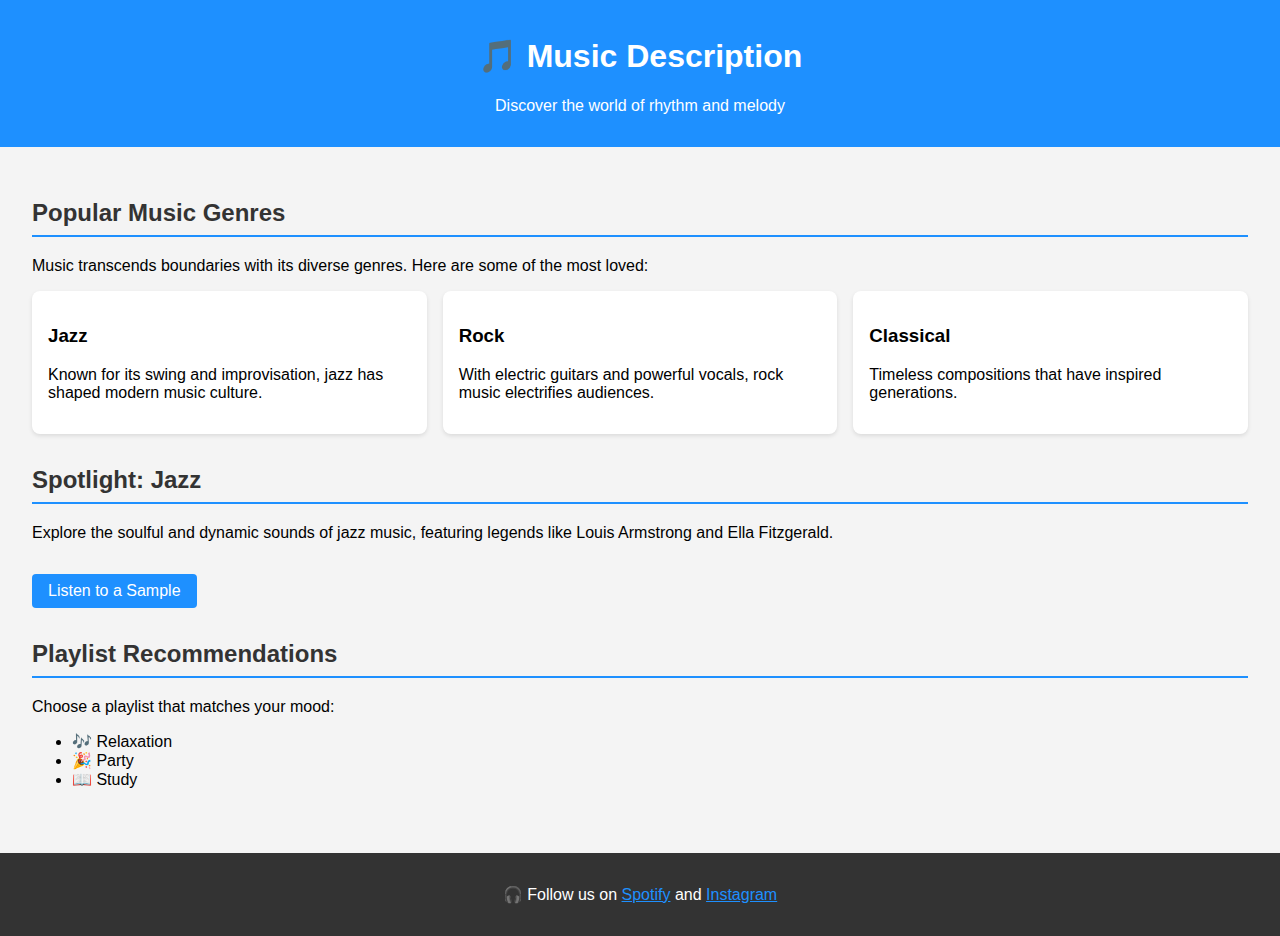
<file: sceondpg.html>
<!DOCTYPE html>
<html lang="en">
<head>
    <meta charset="UTF-8">
    <meta name="viewport" content="width=device-width, initial-scale=1.0">
    <title>Music Description</title>
    <style>
        body {
            font-family: Arial, sans-serif;
            margin: 0;
            padding: 0;
            background-color: #f4f4f4;
        }
        header {
            background: #1e90ff;
            color: white;
            padding: 1rem 2rem;
            text-align: center;
        }
        main {
            padding: 2rem;
        }
        .section {
            margin-bottom: 2rem;
        }
        .section h2 {
            color: #333;
            border-bottom: 2px solid #1e90ff;
            padding-bottom: 0.5rem;
        }
        .genre-grid {
            display: flex;
            gap: 1rem;
            flex-wrap: wrap;
        }
        .genre {
            background: white;
            padding: 1rem;
            border-radius: 8px;
            box-shadow: 0 2px 4px rgba(0, 0, 0, 0.1);
            flex: 1 1 calc(33% - 1rem);
            box-sizing: border-box;
        }
        footer {
            text-align: center;
            padding: 1rem;
            background: #333;
            color: white;
        }
        .btn {
            display: inline-block;
            margin-top: 1rem;
            padding: 0.5rem 1rem;
            color: white;
            background-color: #1e90ff;
            text-decoration: none;
            border-radius: 4px;
        }
    </style>
</head>
<body>
    <header>
        <h1>🎵 Music Description</h1>
        <p>Discover the world of rhythm and melody</p>
    </header>
    <main>
        <section class="section">
            <h2>Popular Music Genres</h2>
            <p>Music transcends boundaries with its diverse genres. Here are some of the most loved:</p>
            <div class="genre-grid">
                <div class="genre">
                    <h3>Jazz</h3>
                    <p>Known for its swing and improvisation, jazz has shaped modern music culture.</p>
                </div>
                <div class="genre">
                    <h3>Rock</h3>
                    <p>With electric guitars and powerful vocals, rock music electrifies audiences.</p>
                </div>
                <div class="genre">
                    <h3>Classical</h3>
                    <p>Timeless compositions that have inspired generations.</p>
                </div>
            </div>
        </section>
        <section class="section">
            <h2>Spotlight: Jazz</h2>
            <p>Explore the soulful and dynamic sounds of jazz music, featuring legends like Louis Armstrong and Ella Fitzgerald.</p>
            <a href="#" class="btn">Listen to a Sample</a>
        </section>
        <section class="section">
            <h2>Playlist Recommendations</h2>
            <p>Choose a playlist that matches your mood:</p>
            <ul>
                <li>🎶 Relaxation</li>
                <li>🎉 Party</li>
                <li>📖 Study</li>
            </ul>
        </section>
    </main>
    <footer>
        <p>🎧 Follow us on <a href="#" style="color: #1e90ff;">Spotify</a> and <a href="#" style="color: #1e90ff;">Instagram</a></p>
    </footer>
</body>
</html>
</file>
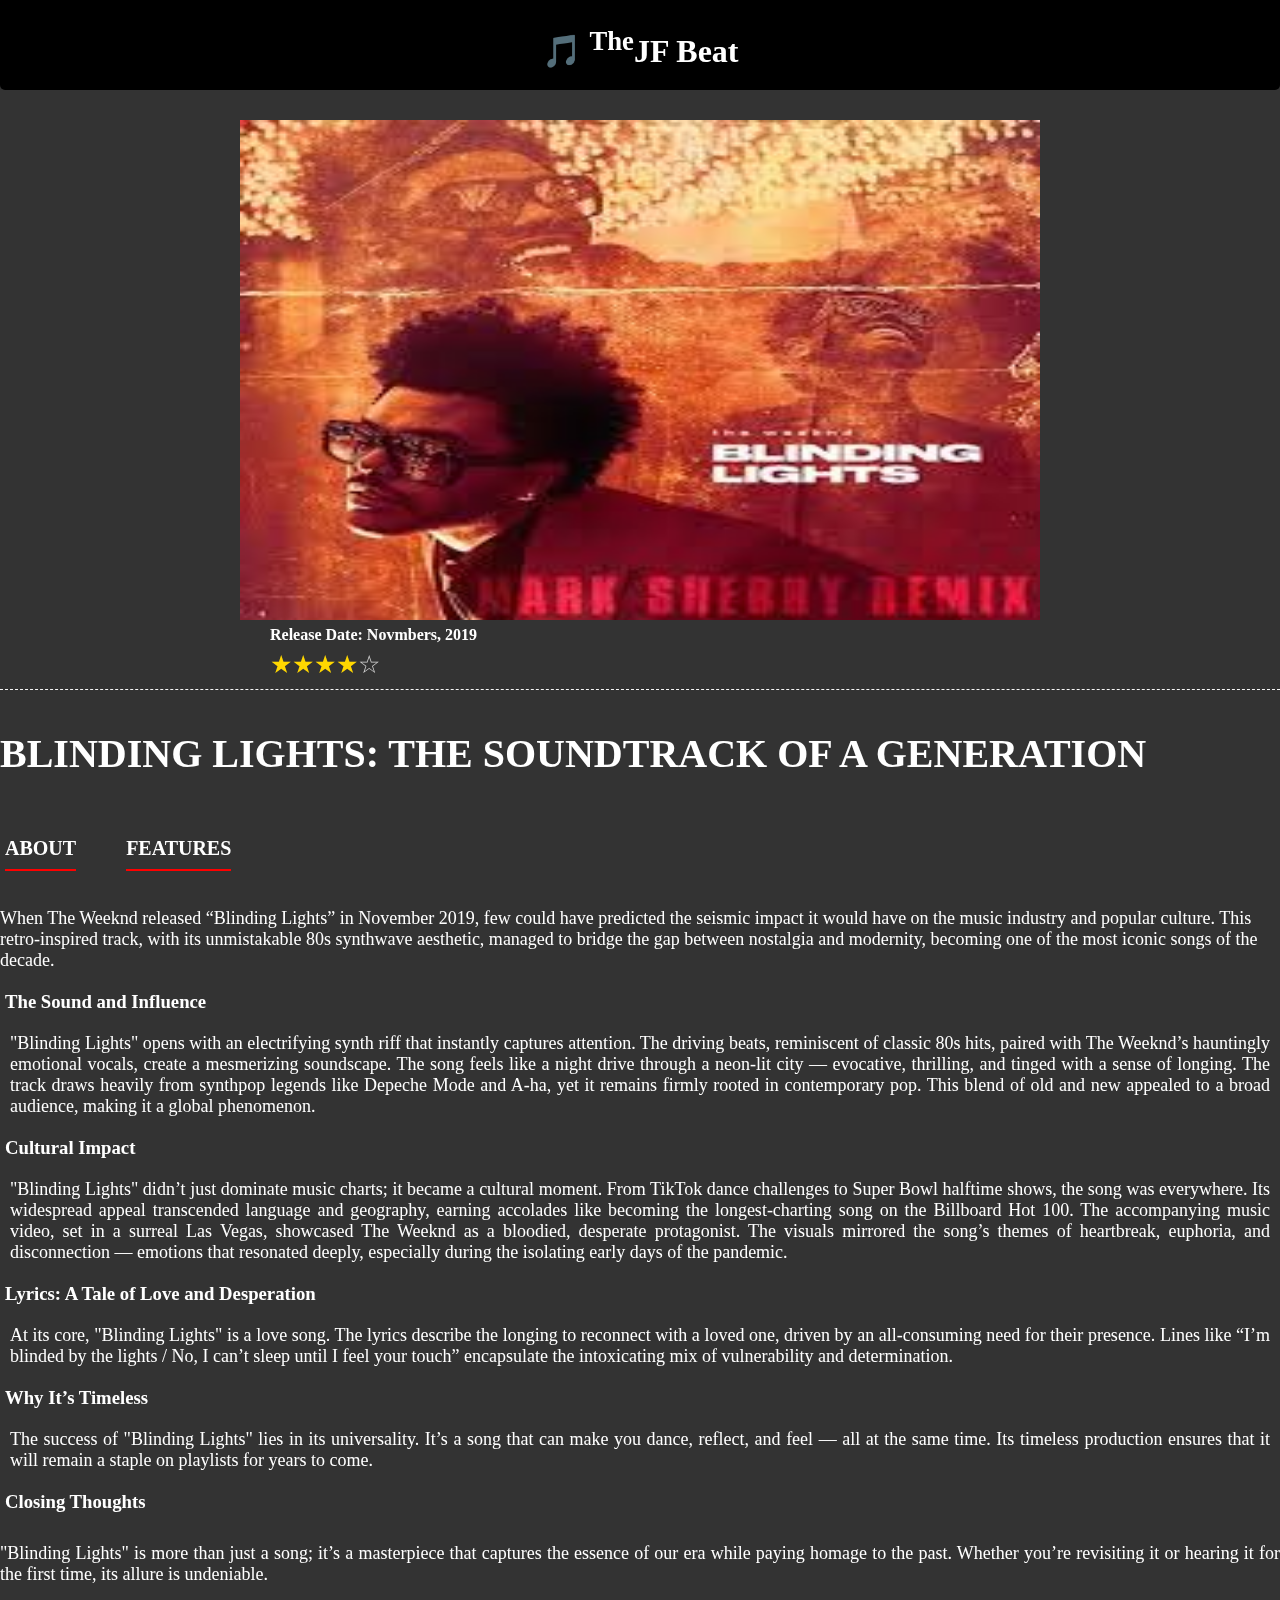
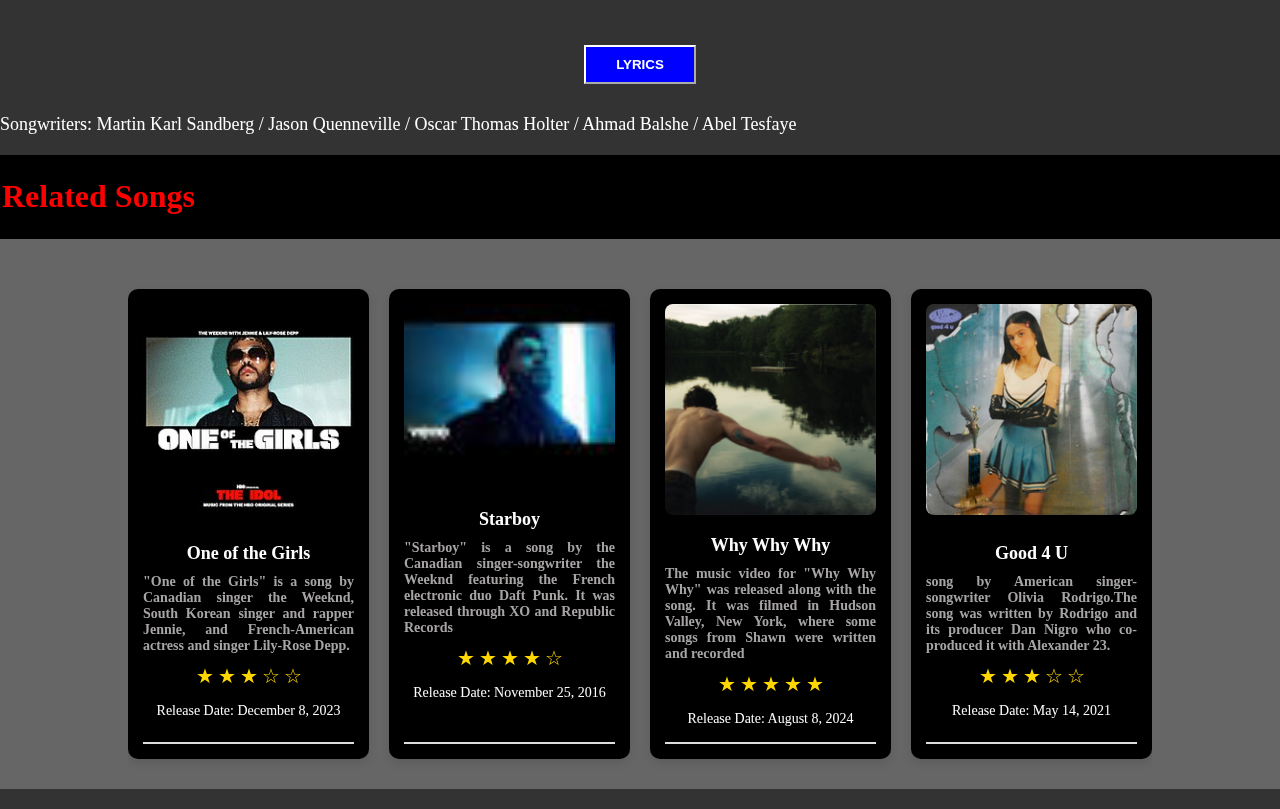
<file: song.html>
<!DOCTYPE html>
<html lang="en">

<head>
    <meta charset="UTF-8">
    <meta name="viewport" content="width=device-width, initial-scale=1.0">
    <title>second page</title>
    <link rel="stylesheet" href="songDetail.css">

</head>

<body>
    <article>
        <div class="navbar">
            <h1>🎵 <span id="the"><sup>The</sup></span><span class="header-title">JF Beat</span> </h1>
        </div>
        <div class="page2">
            <div class="image">
                <center><img src="blind lights.jpeg" alt="Blinding Lights img"></center>
            </div>
            <p class="date">Release Date: Novmbers, 2019
            <p>
            <div class="stars"><span style="color: gold; ">&#9733;</span><span
                    style="color: gold;  ">&#9733;</span><span style="color: gold;  ">&#9733;</span><span
                    style="color: gold;">&#9733;</span><span style="color: lightgray;">&#9734;</span> </div>

        </div>
        <div class="data">
            <h2>Blinding Lights: The Soundtrack of a Generation</h2>
            <div class="items">
                <h3 onclick="showAbout()"><span>ABOUT</span></h3>
                <h3 onclick="showFeatures()"><span>FEATURES</span></h3>
            </div>
            <div id="about" class="content">
                
                <p class="primary">When The Weeknd released “Blinding Lights” in November 2019, few could have predicted the
                    seismic impact it would have on the music industry and popular culture. This retro-inspired track, with
                    its unmistakable 80s synthwave aesthetic, managed to bridge the gap between nostalgia and modernity,
                    becoming one of the most iconic songs of the decade.</p>

                <h3> The Sound and Influence</h3>
                <p>"Blinding Lights" opens with an electrifying synth riff that instantly captures attention. The driving
                    beats, reminiscent of classic 80s hits, paired with The Weeknd’s hauntingly emotional vocals, create a
                    mesmerizing soundscape. The song feels like a night drive through a neon-lit city — evocative,
                    thrilling, and tinged with a sense of longing.

                    The track draws heavily from synthpop legends like Depeche Mode and A-ha, yet it remains firmly rooted
                    in contemporary pop. This blend of old and new appealed to a broad audience, making it a global
                    phenomenon.</p>

                <h3> Cultural Impact</h3>
                <p> "Blinding Lights" didn’t just dominate music charts; it became a cultural moment. From TikTok dance
                    challenges to Super Bowl halftime shows, the song was everywhere. Its widespread appeal transcended
                    language and geography, earning accolades like becoming the longest-charting song on the Billboard Hot
                    100.

                    The accompanying music video, set in a surreal Las Vegas, showcased The Weeknd as a bloodied, desperate
                    protagonist. The visuals mirrored the song’s themes of heartbreak, euphoria, and disconnection —
                    emotions that resonated deeply, especially during the isolating early days of the pandemic.</p>

                <h3>Lyrics: A Tale of Love and Desperation</h3>
                <p>
                    At its core, "Blinding Lights" is a love song. The lyrics describe the longing to reconnect with a loved
                    one, driven by an all-consuming need for their presence. Lines like “I’m blinded by the lights / No, I
                    can’t sleep until I feel your touch” encapsulate the intoxicating mix of vulnerability and
                    determination.
                </p>
                <h3>Why It’s Timeless</h3>
                <p> The success of "Blinding Lights" lies in its universality. It’s a song that can make you dance, reflect,
                    and feel — all at the same time. Its timeless production ensures that it will remain a staple on
                    playlists for years to come.</p>

                <h3>Closing Thoughts</h3>
                <p>"Blinding Lights" is more than just a song; it’s a masterpiece that captures the essence of our era while
                    paying homage to the past. Whether you’re revisiting it or hearing it for the first time, its allure is
                    undeniable.</p>
            </div>
            <div id="features" class="content" style="display: none;">
                <p>The song's production techniques utilize both vintage synth sounds and modern pop elements, making it a timeless blend. From its unique instrumentation to the emotional depth in The Weeknd’s voice, "Blinding Lights" captures the spirit of reinvention.</p>
                <ul>
                    <li>Genre: Synthwave, Pop</li>
                    <li>Inspired by 80s music legends like Depeche Mode and A-ha</li>
                    <li>Global impact: TikTok trends, chart-topping performance</li>
                </ul>
            </div>
        </div>
        <div class="button">
            <center><button id="lyricsButton"><b>LYRICS</b></button></center>
        </div>

        <div id="lyricsContainer" style="display: none;">
            <h3>Lyrics:</h3>
            <pre>
                Yeah

                I've been tryna call
                I've been on my own for long enough
                Maybe you can show me how to love, maybe
                I'm going through withdrawals
                You don't even have to do too much
                You can turn me on with just a touch, baby

                I look around and
                Sin City's cold and empty (oh)
                No one's around to judge me (oh)
                I can't see clearly when you're gone

                I said, ooh, I'm blinded by the lights
                No, I can't sleep until I feel your touch
                I said, ooh, I'm drowning in the night
                Oh, when I'm like this, you're the one I trust
                (Hey, hey, hey)

                I'm running out of time
                'Cause I can see the sun light up the sky
                So I hit the road in overdrive, baby, oh

                The city's cold and empty (oh)
                No one's around to judge me (oh)
                I can't see clearly when you're gone

                I said, ooh, I'm blinded by the lights
                No, I can't sleep until I feel your touch
                I said, ooh, I'm drowning in the night
                Oh, when I'm like this, you're the one I trust

                I'm just walking by to let you know (by to let you know)
                I can never say it on the phone (say it on the phone)
                Will never let you go this time (ooh)
                I said, ooh, I'm blinded by the lights
                No, I can't sleep until I feel your touch
                (Hey, hey, hey)
                (Hey, hey, hey)

                I said, ooh, I'm blinded by the lights
                No, I can't sleep until I feel your touch</pre>
        </div>
        <p>Songwriters: Martin Karl Sandberg / Jason Quenneville / Oscar Thomas Holter / Ahmad Balshe / Abel Tesfaye</p>
    </article>

    <script src="song-script.js"></script>
    

    <div class="maincard">

        <div class="relation">
            <h1><span>Related Songs</span></h1>
        </div>

        <center>
            <div class="card-container">
                <div class="card">
                    <img src="One_of_the_Girl.jpg" alt="Image 1" height="100px" width="100px">
                    <div class="card-details">
                        <h3>One of the Girls</h3>
                        <p>"One of the Girls" is a song by Canadian singer the Weeknd, South Korean singer and rapper
                            Jennie, and French-American actress and singer Lily-Rose Depp.</p>
                        <div class="rating">
                            <span>&#9733;</span>
                            <span>&#9733;</span>
                            <span>&#9733;</span>
                            <span>&#9734;</span>
                            <span>&#9734;</span>
                        </div>
                        <div class="release-date">Release Date: December 8, 2023</div>
                    </div>
                </div>

                <div class="card">
                    <img src="starblog.jpeg" alt="Image 2" height="100px" width="100px">
                    <div class="card-details">
                        <h3>Starboy</h3>
                        <p>"Starboy" is a song by the Canadian singer-songwriter the Weeknd featuring the French
                            electronic duo Daft Punk. It was released through XO and Republic Records </p>
                        <div class="rating">
                            <span>&#9733;</span>
                            <span>&#9733;</span>
                            <span>&#9733;</span>
                            <span>&#9733;</span>
                            <span>&#9734;</span>
                        </div>
                        <div class="release-date">Release Date: November 25, 2016</div>
                    </div>
                </div>

                <div class="card">
                    <img src="why.png" alt="Image 3" height="100px" width="100px">
                    <div class="card-details">
                        <h3>Why Why Why</h3>
                        <p>The music video for "Why Why Why" was released along with the song. It was filmed in Hudson
                            Valley, New York, where some songs from Shawn were written and recorded</p>
                        <div class="rating">
                            <span>&#9733;</span>
                            <span>&#9733;</span>
                            <span>&#9733;</span>
                            <span>&#9733;</span>
                            <span>&#9733;</span>
                        </div>
                        <div class="release-date">Release Date: August 8, 2024</div>
                    </div>
                </div>

                <div class="card">
                    <img src="go0d 4 u.png" alt="Image 4" height="100px" width="100px">
                    <div class="card-details">
                        <h3>Good 4 U</h3>
                        <p>song by American singer-songwriter Olivia Rodrigo.The song was written by Rodrigo and its
                            producer Dan Nigro who co-produced it with Alexander 23.</p>
                        <div class="rating">
                            <span>&#9733;</span>
                            <span>&#9733;</span>
                            <span>&#9733;</span>
                            <span>&#9734;</span>
                            <span>&#9734;</span>
                        </div>
                        <div class="release-date">Release Date: May 14, 2021</div>
                    </div>
                </div>
            </div>
        </center>
    </div>

</body>

</html>
</file>
<file: songDetail.css>
body{
    background-color: #333;
    color: white;
    font-family:'Times New Roman', Times, serif;
    margin: 0px;
}
.navbar{
    height:60px;
    border-radius: 5px;
    background-color: black;
    color: white;
    margin-top: -20px;
    margin-bottom: 30px;
    padding: 25px;
    text-align: center;
   
}
h3 {
    cursor: pointer;
}
p:not(.primary,.date){
    text-align: justify;
    margin: -10px 10px 0px 10px;
    
}
h3{
    margin: 20px 5px;
    
    
}
article p{
    font-size: 18px;

}
article p:last-child{
    
    margin: 0px 0px 20px 0px;
}
.page2{
    border-bottom: 1px dashed whitesmoke;
}
/* .stars{
    padding-left: 270px ;
    margin-top: -10px;
    margin-bottom: 30px;
    
}

.stars span{
    font-size: 20px;
    
}
     */
.stars{
        width: 120px;
        /* background-color: #000000; */
        font-size: 25px;
        text-align: left;
        margin: 0px auto 10px 270px;
    
 }
.image img{
 height: 500px;
 width: 800px;
}
.date{
    padding-left: 270px;
    margin-top: 2px;
    font-size: 16px;
    font-weight: bold;

}
.data{
  margin-top: 40px; 
  
}
.data h2{
    margin-bottom: 40px; 
    font-family: "Rolling Stone Slab", serif;
    font-weight: bolder;
    font-size: 40px;
    text-transform: uppercase;
}
.data h3{
    margin-bottom: 30px;
}
.items{
display: flex;
gap: 40px;
}
.items a{
    text-decoration: none;
    color:white
}
.data h3 span{
padding-bottom: 10px;
border-bottom: 2px solid red;
font-family: "Rolling Stone Slab", serif;
font-size: 20px;
}

.button button{
    padding: 10px 30px 10px 30px;
    color: white;
    background-color: blue;
    border-color: white;
    margin-bottom: 30px;
    margin-top: 40px;

}
#lyricsContainer {
    margin-top: 20px;
    padding: 20px;
    background-color: #f0f0f0;
    border-radius: 8px;
    color:#333;
    width: 60%;
    margin-left: auto;
    margin-right: auto;
    display: none;
    margin-bottom: 40px;
}
.relation{
    background-color: black;
    color: red;
    padding: 2px;
    margin-bottom: 30px;
    
}
.maincard{
    background-color: #666;
}
.card-container {
    display: flex;
    justify-content: space-between;
    gap: 20px;
    width: 80%;
    max-width: 1200px;
    overflow: hidden; /* Prevents the cards from growing too large */
}
.card {
    background-color: #000000;
    border-radius: 10px;
    box-shadow: 0 4px 10px rgba(0, 0, 0, 0.1);
    overflow: hidden;
    text-align: center;
    padding: 15px;
    width: 23%; /* Ensures the cards are not too big */
    transition: transform 0.3s ease;
    display: flex;
    flex-direction: column;
    justify-content: space-between;
    margin-bottom: 30px;
    margin-top: 20px;
}
.card:hover {
    transform: translateY(-10px);
}
.card img {
    width: 100%;
    height: auto;
    border-radius: 8px;
}
.card-details {
    margin-top: 10px;
}
.card-details h3 {
    font-size: 18px;
    margin: 10px 0;
    color: #ffffff;
}
.card-details p {
    color: #a7a4a4;
    font-weight: bold;
    font-size: 14px;
    margin: 5px 0;
}
.rating {
    margin-top: 10px;
}
.rating span {
    color: gold;
    font-size: 20px;
}
.release-date {
    margin-top: 15px;
    font-size: 14px;
    color: #fffcfc;
}
.card::after {
    content: "";
    display: block;
    height: 2px;
    background-color: #ddd;
    margin-top: 15px;
}
</file>
